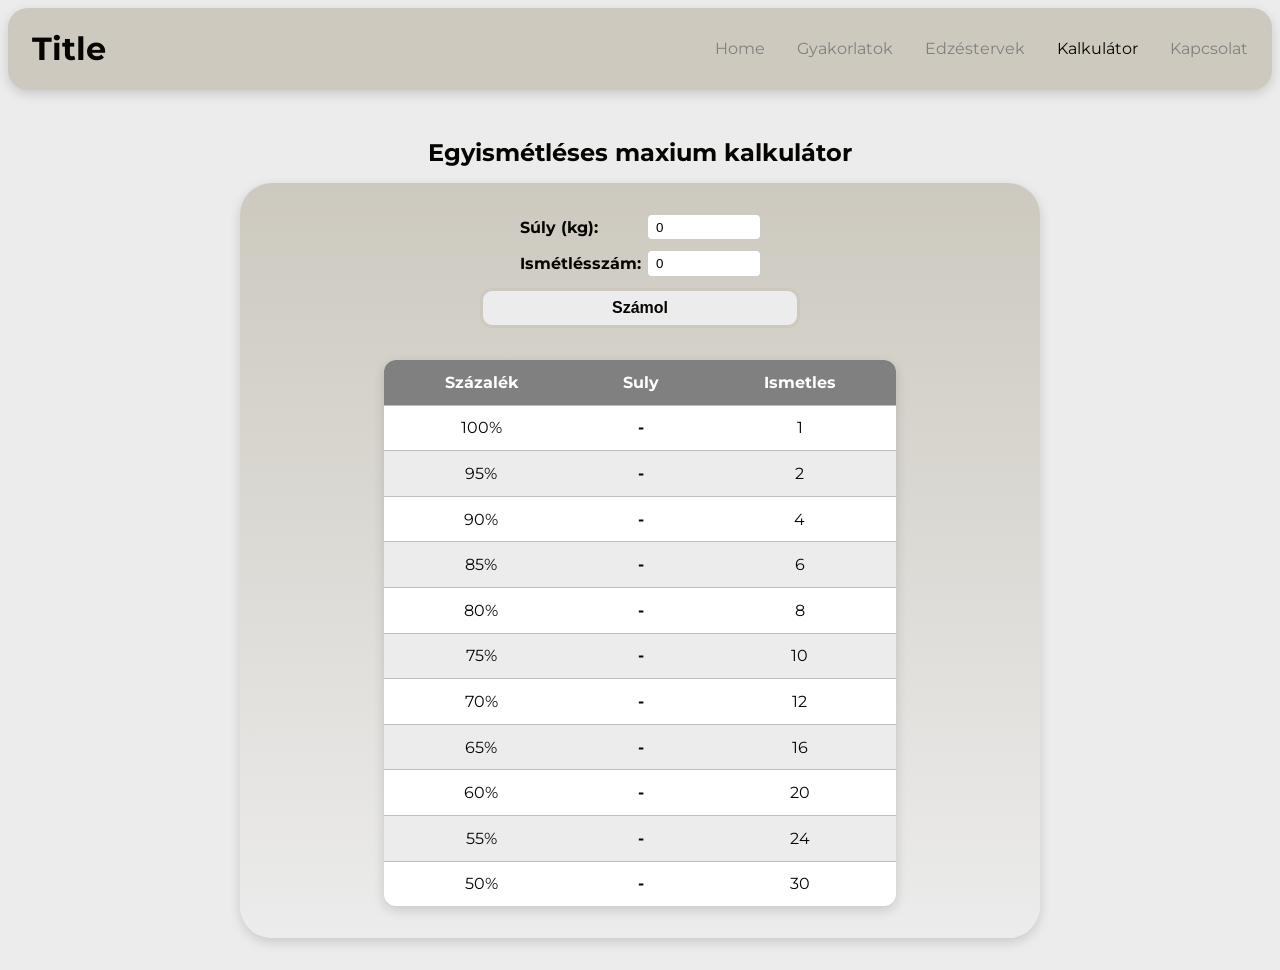
<file: kalkulator.html>
<!doctype html>
<html lang="hu">
  <head>
    <meta charset="UTF-8" />
    <meta name="viewport" content="width=device-width, initial-scale=1.0" />
    <title>Cím</title>
    <link rel="preconnect" href="https://fonts.googleapis.com" />
    <link rel="preconnect" href="https://fonts.gstatic.com" crossorigin />
    <link
      href="https://fonts.googleapis.com/css2?family=Montserrat:ital,wght@0,100..900;1,100..900&display=swap"
      rel="stylesheet"
    />
    <link
      rel="stylesheet"
      href="https://cdnjs.cloudflare.com/ajax/libs/font-awesome/6.5.1/css/all.min.css"
    />
    <link rel="stylesheet" href="css/stilus.css" />
    <script src="js/app.js"></script>
  </head>
  <body class="kalkulator">
    <header>
      <h1>Title</h1>
      <nav>
        <ul>
          <li class="nav">
            <a href="index.html" aria-label="Kezdőlap">
              <span class="nav_desktop">Home</span>
              <span class="nav_mobile">
                <i class="fa-solid fa-house" aria-hidden="true"></i>
              </span>
            </a>
          </li>
          <li class="nav">
            <a href="gyakorlatok.html"
              ><span class="nav_desktop">Gyakorlatok</span
              ><span class="nav_mobile"
                ><i class="fa-solid fa-dumbbell" aria-hidden="true"></i></span
            ></a>
          </li>
          <li class="nav">
            <a href="edzestervek.html"
              ><span class="nav_desktop">Edzéstervek</span
              ><span class="nav_mobile"
                ><i class="fa-solid fa-list-check" aria-hidden="true"></i></span
            ></a>
          </li>
          <li class="active_li">
            <a href="kalkulator.html"
              ><span class="nav_desktop">Kalkulátor</span
              ><span class="nav_mobile"
                ><i class="fa-solid fa-calculator" aria-hidden="true"></i></span
            ></a>
          </li>
          <li class="nav">
            <a href="kapcsolat.html"
              ><span class="nav_desktop">Kapcsolat</span
              ><span class="nav_mobile"
                ><i class="fa-solid fa-envelope" aria-hidden="true"></i></span
            ></a>
          </li>
        </ul>
      </nav>
    </header>
    <h2>Egyismétléses maxium kalkulátor</h2>
    <article>
      <form class="kalkulator-form" onsubmit="oneRepMax(event)">
        <div class="form-group">
          <label for="suly">Súly (kg):</label>
          <input type="number" id="suly" name="suly" value="0" min="0" />
        </div>

        <div class="form-group">
          <label for="ismetles">Ismétlésszám:</label>
          <input
            type="number"
            id="ismetles"
            name="ismetles"
            value="0"
            min="0"
          />
        </div>

        <button onclick="oneRepMax()">Számol</button>
      </form>

      <table>
        <thead>
          <tr>
            <th>Százalék</th>
            <th>Suly</th>
            <th>Ismetles</th>
          </tr>
        </thead>
        <tbody>
          <tr>
            <td data-percent="100">100%</td>
            <td class="sulyEredmeny">-</td>
            <td>1</td>
          </tr>
          <tr>
            <td data-percent="95">95%</td>
            <td class="sulyEredmeny">-</td>
            <td>2</td>
          </tr>
          <tr>
            <td data-percent="90">90%</td>
            <td class="sulyEredmeny">-</td>
            <td>4</td>
          </tr>
          <tr>
            <td data-percent="85">85%</td>
            <td class="sulyEredmeny">-</td>
            <td>6</td>
          </tr>
          <tr>
            <td data-percent="80">80%</td>
            <td class="sulyEredmeny">-</td>
            <td>8</td>
          </tr>
          <tr>
            <td data-percent="75">75%</td>
            <td class="sulyEredmeny">-</td>
            <td>10</td>
          </tr>
          <tr>
            <td data-percent="70">70%</td>
            <td class="sulyEredmeny">-</td>
            <td>12</td>
          </tr>
          <tr>
            <td data-percent="65">65%</td>
            <td class="sulyEredmeny">-</td>
            <td>16</td>
          </tr>
          <tr>
            <td data-percent="60">60%</td>
            <td class="sulyEredmeny">-</td>
            <td>20</td>
          </tr>
          <tr>
            <td data-percent="55">55%</td>
            <td class="sulyEredmeny">-</td>
            <td>24</td>
          </tr>
          <tr>
            <td data-percent="50">50%</td>
            <td class="sulyEredmeny">-</td>
            <td>30</td>
          </tr>
        </tbody>
      </table>
    </article>
  </body>
</html>
</file>
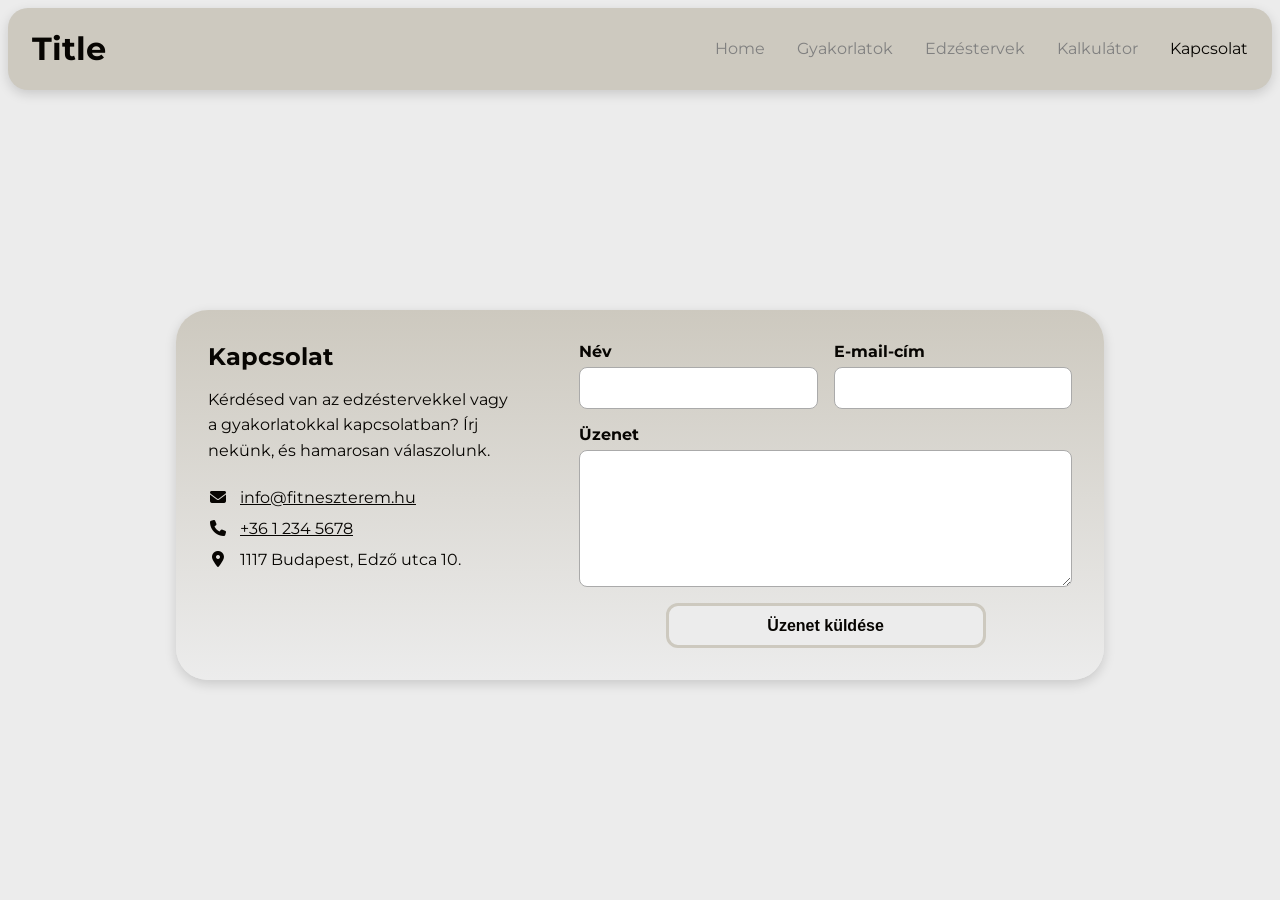
<file: kapcsolat.html>
<!doctype html>
<html lang="hu">
  <head>
    <meta charset="UTF-8" />
    <meta name="viewport" content="width=device-width, initial-scale=1.0" />
    <title>Kapcsolat</title>
    <link rel="preconnect" href="https://fonts.googleapis.com" />
    <link rel="preconnect" href="https://fonts.gstatic.com" crossorigin />
    <link
      href="https://fonts.googleapis.com/css2?family=Montserrat:ital,wght@0,100..900;1,100..900&display=swap"
      rel="stylesheet"
    />
    <link
      rel="stylesheet"
      href="https://cdnjs.cloudflare.com/ajax/libs/font-awesome/6.5.1/css/all.min.css"
    />
    <link rel="stylesheet" href="css/stilus.css" />
  </head>
  <body class="kapcsolat">
    <header>
      <h1>Title</h1>
      <nav>
        <ul>
          <li class="nav">
            <a href="index.html" aria-label="Kezdőlap">
              <span class="nav_desktop">Home</span>
              <span class="nav_mobile">
                <i class="fa-solid fa-house" aria-hidden="true"></i>
              </span>
            </a>
          </li>
          <li class="nav">
            <a href="gyakorlatok.html"
              ><span class="nav_desktop">Gyakorlatok</span
              ><span class="nav_mobile"
                ><i class="fa-solid fa-dumbbell" aria-hidden="true"></i></span
            ></a>
          </li>
          <li class="nav">
            <a href="edzestervek.html"
              ><span class="nav_desktop">Edzéstervek</span
              ><span class="nav_mobile"
                ><i class="fa-solid fa-list-check" aria-hidden="true"></i></span
            ></a>
          </li>
          <li class="nav">
            <a href="kalkulator.html"
              ><span class="nav_desktop">Kalkulátor</span
              ><span class="nav_mobile"
                ><i class="fa-solid fa-calculator" aria-hidden="true"></i></span
            ></a>
          </li>
          <li class="active_li">
            <a href="kapcsolat.html"
              ><span class="nav_desktop">Kapcsolat</span
              ><span class="nav_mobile"
                ><i class="fa-solid fa-envelope" aria-hidden="true"></i></span
            ></a>
          </li>
        </ul>
      </nav>
    </header>
    <main>
      <article class="kapcsolat-kartya">
        <div class="kapcsolat-bevezeto">
          <h2>Kapcsolat</h2>
          <p>
            Kérdésed van az edzéstervekkel vagy a gyakorlatokkal kapcsolatban?
            Írj nekünk, és hamarosan válaszolunk.
          </p>
          <div class="kapcsolat-adatok">
            <p>
              <i class="fa-solid fa-envelope" aria-hidden="true"></i>
              <a href="mailto:info@fitneszterem.hu">info@fitneszterem.hu</a>
            </p>
            <p>
              <i class="fa-solid fa-phone" aria-hidden="true"></i>
              <a href="tel:+3612345678">+36 1 234 5678</a>
            </p>
            <p>
              <i class="fa-solid fa-location-dot" aria-hidden="true"></i>
              1117 Budapest, Edző utca 10.
            </p>
          </div>
        </div>

        <form class="kapcsolat-form" action="#" method="post">
          <div class="kapcsolat-form-row">
            <div class="form-group">
              <label for="nev">Név</label>
              <input type="text" id="nev" name="nev" required />
            </div>
            <div class="form-group">
              <label for="email">E-mail-cím</label>
              <input type="email" id="email" name="email" required />
            </div>
          </div>
          <div class="form-group">
            <label for="uzenet">Üzenet</label>
            <textarea id="uzenet" name="uzenet" rows="6" required></textarea>
          </div>
          <button type="submit">Üzenet küldése</button>
        </form>
      </article>
    </main>
  </body>
</html>
</file>
<file: css/stilus.css>
/* ----- Globális ------ */
:root {
  /* 
  #E5E0D7
  #D3C5B2
  #695743
  #8A735A
  #A8947B
  #724F32
  #8F6A4F
  #7B5230
  */
  --clr-textcolor-main: #070502;
  --clr-textcolor-secondary: #cdc9bf;
  --clr-background-main: #ececec;
  --clr-background-secondary: #cdc9bf;
}

body {
  background-color: var(--clr-background-main);
  margin-top: 0;
  margin-bottom: 0;
  font-family: "Montserrat", Arial, sans-serif;
  color: var(--clr-textcolor-main);
}
/* -- Nav -- */
header {
  display: flex;
  align-items: center;
  justify-content: space-between;
  gap: 2rem;
  background-color: var(--clr-background-secondary);
  padding: 0 1.5rem;
  margin-top: 0.5rem;
  border-radius: 1.25rem;
  box-shadow: 0 4px 12px rgb(0 0 0 / 15%);
}
h1 {
  display: block;
  text-align: center;
  padding: 0;
  color: var(--2);
}
i {
  font-size: 1.5rem;
  margin: 1rem;
}
nav ul {
  display: flex;
  list-style: none;
  padding: 0;
  margin: 0;
}
nav a {
  display: block;
  text-decoration: none;
  color: grey;
}

nav .active_li a {
  color: var(--clr-textcolor-main);
}

.nav_desktop {
  display: none;
}

/* ----- Oldalak ----- */

/* -- Kalkulátor -- */

body.kalkulator {
  display: flex;
  flex-direction: column;
  min-height: 100vh;
}
.kalkulator article {
  display: block;
  width: calc(100% - 1rem);
  margin: 0 auto;
  margin-bottom: 2rem;
  background-image: linear-gradient(
    to bottom,
    var(--clr-background-secondary),
    var(--clr-background-main)
  );
  color: var(--clr-textcolor-main);
  text-align: center;
  border-radius: 2rem;
  box-shadow: 0 4px 12px rgb(0 0 0 / 15%);
}
.kalkulator h2 {
  font-size: 1.2rem;
  text-align: center;
  margin-top: 2rem;
}

.kalkulator-form {
  padding-top: 2rem;
  display: flex;
  flex-direction: column;
  align-items: center;
  gap: 0.75rem;
}

.kalkulator-form .form-group {
  display: grid;
  grid-template-columns: 7rem 7rem;
  align-items: center;
  gap: 1rem;
  text-align: left;
}

.kalkulator-form label {
  font-weight: bold;
}

.kalkulator-form input {
  padding: 0.3rem 0.5rem;
  border: 1px solid var(--color-border);
  border-radius: 4px;
}

.kalkulator button {
  font-size: 1rem;
  font-weight: bold;
  background-color: var(--clr-background-main);
  color: var(--color-cta);
  width: calc(100% - 1rem);
  max-width: 20rem;
  margin: 0rem;
  padding: 0.5rem;
  border-radius: 12px;
  border: 3px solid var(--clr-background-secondary);
}

.kalkulator table {
  width: calc(100% - 2rem);
  max-width: 32rem;
  margin: 2rem auto;
  border-collapse: collapse;
  overflow: hidden;
  border-radius: 0.75rem;
  background-color: white;
  box-shadow: 0 4px 12px rgb(0 0 0 / 15%);
}
.kalkulator th,
.kalkulator td {
  padding: 0.8rem 1rem;
  text-align: center;
  border-bottom: 1px solid #bebebe;
}
.kalkulator th {
  background-color: grey;
  color: white;
  font-weight: 700;
}
.kalkulator tbody tr:nth-child(even) {
  background-color: #ececec;
}
.kalkulator tbody tr:last-child td {
  border-bottom: none;
}
.kalkulator .sulyEredmeny {
  font-weight: 700;
  color: var(--clr-textcolor-main);
}

/* -- Kapcsolat -- */
.kapcsolat {
  display: flex;
  flex-direction: column;
  min-height: 100vh;
}

.kapcsolat main {
  flex: 1;
  display: flex;
  align-items: flex-start;
  justify-content: center;
  padding: 2rem 0.5rem;
}

.kapcsolat-kartya {
  display: grid;
  width: 100%;
  max-width: 58rem;
  overflow: hidden;
  border-radius: 2rem;
  background-image: linear-gradient(
    to bottom,
    var(--clr-background-secondary),
    var(--clr-background-main)
  );
  box-shadow: 0 4px 12px rgb(0 0 0 / 15%);
}

.kapcsolat-bevezeto,
.kapcsolat-form {
  padding: 1.5rem;
}

.kapcsolat-bevezeto {
  text-align: center;
}

.kapcsolat h2 {
  margin: 0 0 1rem;
  font-size: 1.5rem;
}

.kapcsolat-bevezeto > p {
  margin: 0 auto 1.5rem;
  max-width: 30rem;
  line-height: 1.6;
}

.kapcsolat-adatok {
  display: grid;
  gap: 0.75rem;
  text-align: left;
}

.kapcsolat-adatok p {
  display: flex;
  align-items: center;
  gap: 0.75rem;
  margin: 0;
}

.kapcsolat-adatok i {
  width: 1.25rem;
  margin: 0;
  font-size: 1rem;
  text-align: center;
}

.kapcsolat main a {
  color: inherit;
}

.kapcsolat-form {
  display: flex;
  flex-direction: column;
  gap: 1rem;
}

.kapcsolat-form-row {
  display: grid;
  gap: 1rem;
}

.kapcsolat-form .form-group {
  display: flex;
  flex-direction: column;
  gap: 0.4rem;
}

.kapcsolat-form label {
  font-weight: bold;
}

.kapcsolat-form input,
.kapcsolat-form textarea {
  box-sizing: border-box;
  width: 100%;
  padding: 0.65rem 0.75rem;
  border: 1px solid #aaa;
  border-radius: 0.5rem;
  background-color: white;
  color: var(--clr-textcolor-main);
  font: inherit;
}

.kapcsolat-form textarea {
  resize: vertical;
}

.kapcsolat-form input:focus,
.kapcsolat-form textarea:focus {
  outline: 2px solid var(--clr-background-secondary);
  outline-offset: 1px;
}

.kapcsolat-form button {
  align-self: center;
  width: 100%;
  max-width: 20rem;
  padding: 0.65rem;
  border: 3px solid var(--clr-background-secondary);
  border-radius: 12px;
  background-color: var(--clr-background-main);
  color: var(--clr-textcolor-main);
  font-size: 1rem;
  font-weight: bold;
  cursor: pointer;
}

@media (min-width: 768px) {
  header {
    display: flex;
    align-items: center;
    justify-content: space-between;
    gap: 2rem;
  }

  nav ul {
    display: flex;
    align-items: center;
    gap: 2rem;
  }

  nav li {
    padding-top: 0;
  }
  .nav_desktop {
    display: inline;
  }
  .nav_mobile {
    display: none;
  }
  /* -- Kalkulátor -- */
  .kalkulator h2 {
    font-size: 1.5rem;
    padding: 1rem;
    margin: 0;
    margin-top: 2rem;
  }
  .kalkulator article {
    max-width: 50rem;
  }

  /* -- Kapcsolat -- */
  .kapcsolat main {
    align-items: center;
    padding: 2rem 1rem;
  }

  .kapcsolat-kartya {
    grid-template-columns: minmax(14rem, 0.8fr) minmax(20rem, 1.2fr);
  }

  .kapcsolat-bevezeto,
  .kapcsolat-form {
    padding: 2rem;
  }

  .kapcsolat-bevezeto {
    text-align: left;
  }

  .kapcsolat-form-row {
    grid-template-columns: 1fr 1fr;
  }
}
</file>
